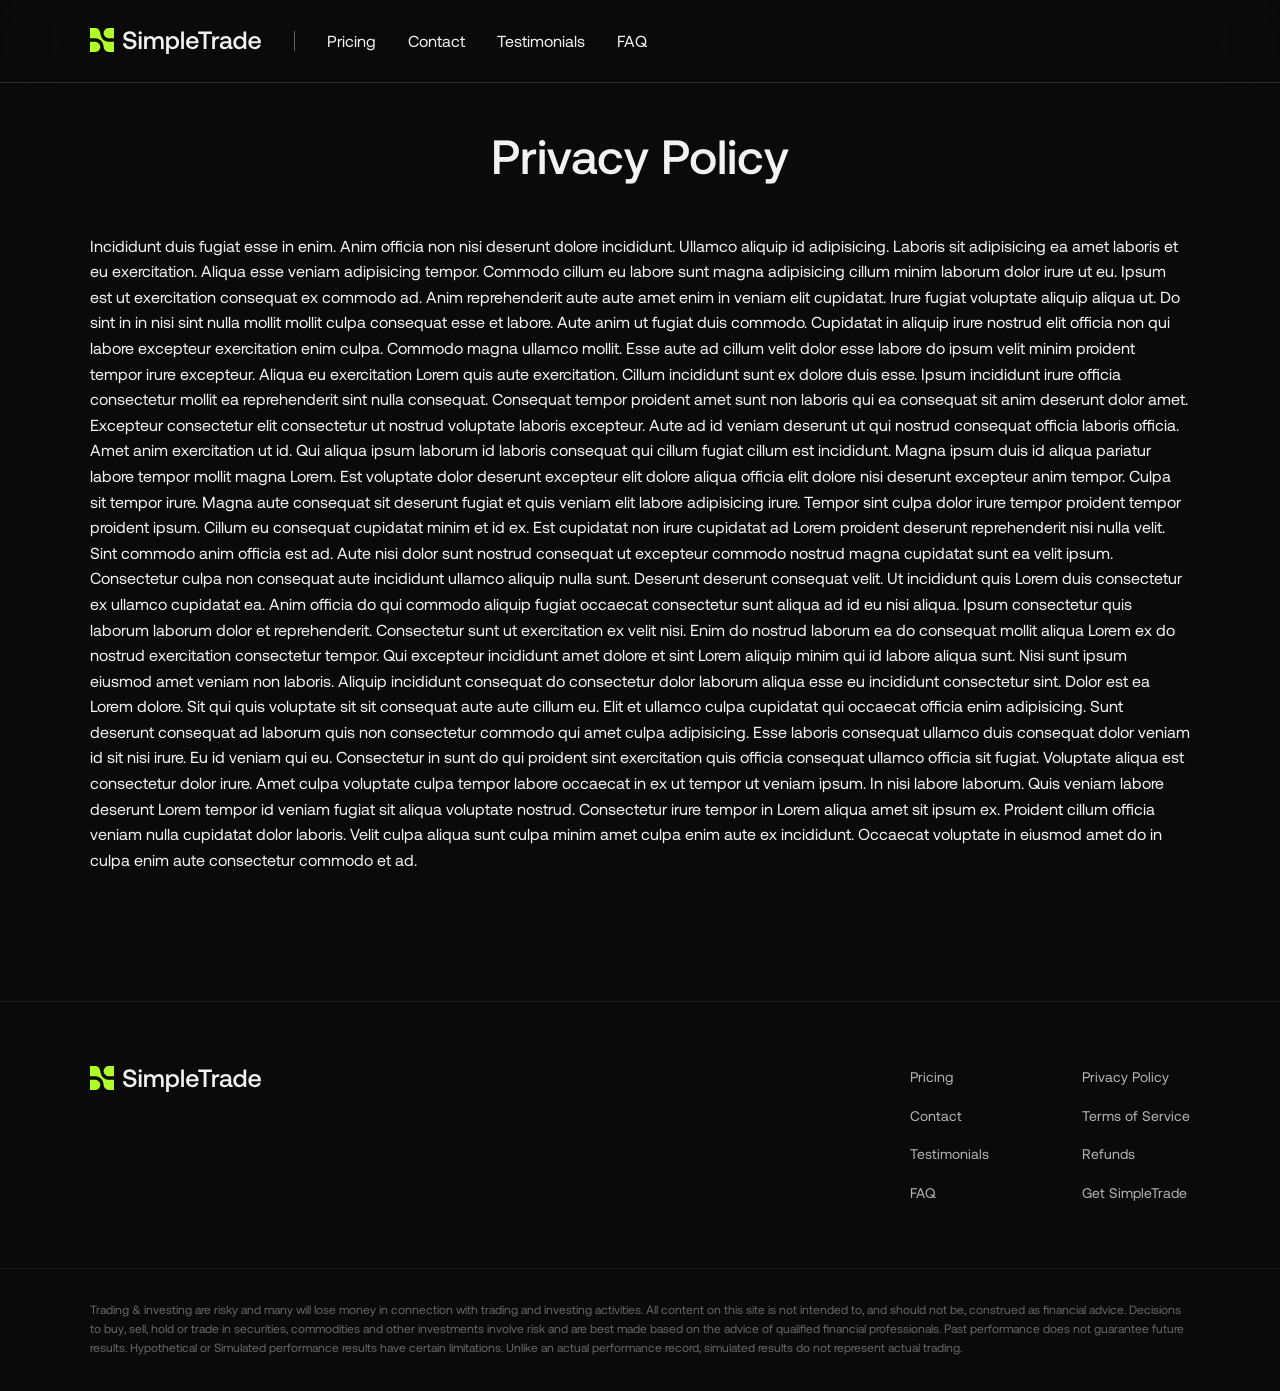
<file: privacy-policy.html>
<!DOCTYPE html>
<html lang="en">

<head>
    <meta charset="UTF-8" />
    <meta name="viewport" content="width=device-width, initial-scale=1.0" />
    <title>SimpleTrade | Privacy</title>
    <link rel="stylesheet" href="style.css" />
    <link rel="icon" type="image/png" href="favicon.png">
</head>

<body>
    <section class="section">
        <div class="section-content">
            <h2>Privacy Policy</h2>
            Incididunt duis fugiat esse in enim. Anim officia non nisi deserunt dolore incididunt. Ullamco aliquip id
            adipisicing. Laboris sit adipisicing ea amet laboris et eu exercitation.

            Aliqua esse veniam adipisicing tempor. Commodo cillum eu labore sunt magna adipisicing cillum minim laborum
            dolor irure ut eu. Ipsum est ut exercitation consequat ex commodo ad. Anim reprehenderit aute aute amet enim
            in veniam elit cupidatat. Irure fugiat voluptate aliquip aliqua ut. Do sint in in nisi sint nulla mollit
            mollit culpa consequat esse et labore.

            Aute anim ut fugiat duis commodo. Cupidatat in aliquip irure nostrud elit officia non qui labore excepteur
            exercitation enim culpa. Commodo magna ullamco mollit. Esse aute ad cillum velit dolor esse labore do ipsum
            velit minim proident tempor irure excepteur. Aliqua eu exercitation Lorem quis aute exercitation. Cillum
            incididunt sunt ex dolore duis esse.

            Ipsum incididunt irure officia consectetur mollit ea reprehenderit sint nulla consequat. Consequat tempor
            proident amet sunt non laboris qui ea consequat sit anim deserunt dolor amet. Excepteur consectetur elit
            consectetur ut nostrud voluptate laboris excepteur. Aute ad id veniam deserunt ut qui nostrud consequat
            officia laboris officia. Amet anim exercitation ut id.

            Qui aliqua ipsum laborum id laboris consequat qui cillum fugiat cillum est incididunt. Magna ipsum duis id
            aliqua pariatur labore tempor mollit magna Lorem. Est voluptate dolor deserunt excepteur elit dolore aliqua
            officia elit dolore nisi deserunt excepteur anim tempor. Culpa sit tempor irure. Magna aute consequat sit
            deserunt fugiat et quis veniam elit labore adipisicing irure. Tempor sint culpa dolor irure tempor proident
            tempor proident ipsum. Cillum eu consequat cupidatat minim et id ex.

            Est cupidatat non irure cupidatat ad Lorem proident deserunt reprehenderit nisi nulla velit. Sint commodo
            anim officia est ad. Aute nisi dolor sunt nostrud consequat ut excepteur commodo nostrud magna cupidatat
            sunt ea velit ipsum. Consectetur culpa non consequat aute incididunt ullamco aliquip nulla sunt. Deserunt
            deserunt consequat velit. Ut incididunt quis Lorem duis consectetur ex ullamco cupidatat ea.

            Anim officia do qui commodo aliquip fugiat occaecat consectetur sunt aliqua ad id eu nisi aliqua. Ipsum
            consectetur quis laborum laborum dolor et reprehenderit. Consectetur sunt ut exercitation ex velit nisi.
            Enim do nostrud laborum ea do consequat mollit aliqua Lorem ex do nostrud exercitation consectetur tempor.
            Qui excepteur incididunt amet dolore et sint Lorem aliquip minim qui id labore aliqua sunt. Nisi sunt ipsum
            eiusmod amet veniam non laboris. Aliquip incididunt consequat do consectetur dolor laborum aliqua esse eu
            incididunt consectetur sint.

            Dolor est ea Lorem dolore. Sit qui quis voluptate sit sit consequat aute aute cillum eu. Elit et ullamco
            culpa cupidatat qui occaecat officia enim adipisicing. Sunt deserunt consequat ad laborum quis non
            consectetur commodo qui amet culpa adipisicing. Esse laboris consequat ullamco duis consequat dolor veniam
            id sit nisi irure. Eu id veniam qui eu.

            Consectetur in sunt do qui proident sint exercitation quis officia consequat ullamco officia sit fugiat.
            Voluptate aliqua est consectetur dolor irure. Amet culpa voluptate culpa tempor labore occaecat in ex ut
            tempor ut veniam ipsum. In nisi labore laborum. Quis veniam labore deserunt Lorem tempor id veniam fugiat
            sit aliqua voluptate nostrud.

            Consectetur irure tempor in Lorem aliqua amet sit ipsum ex. Proident cillum officia veniam nulla cupidatat
            dolor laboris. Velit culpa aliqua sunt culpa minim amet culpa enim aute ex incididunt. Occaecat voluptate in
            eiusmod amet do in culpa enim aute consectetur commodo et ad.
        </div>
    </section>

    <script src="js/nav.js"></script>
    <script src="js/footer.js"></script>
</body>

</html>
</file>
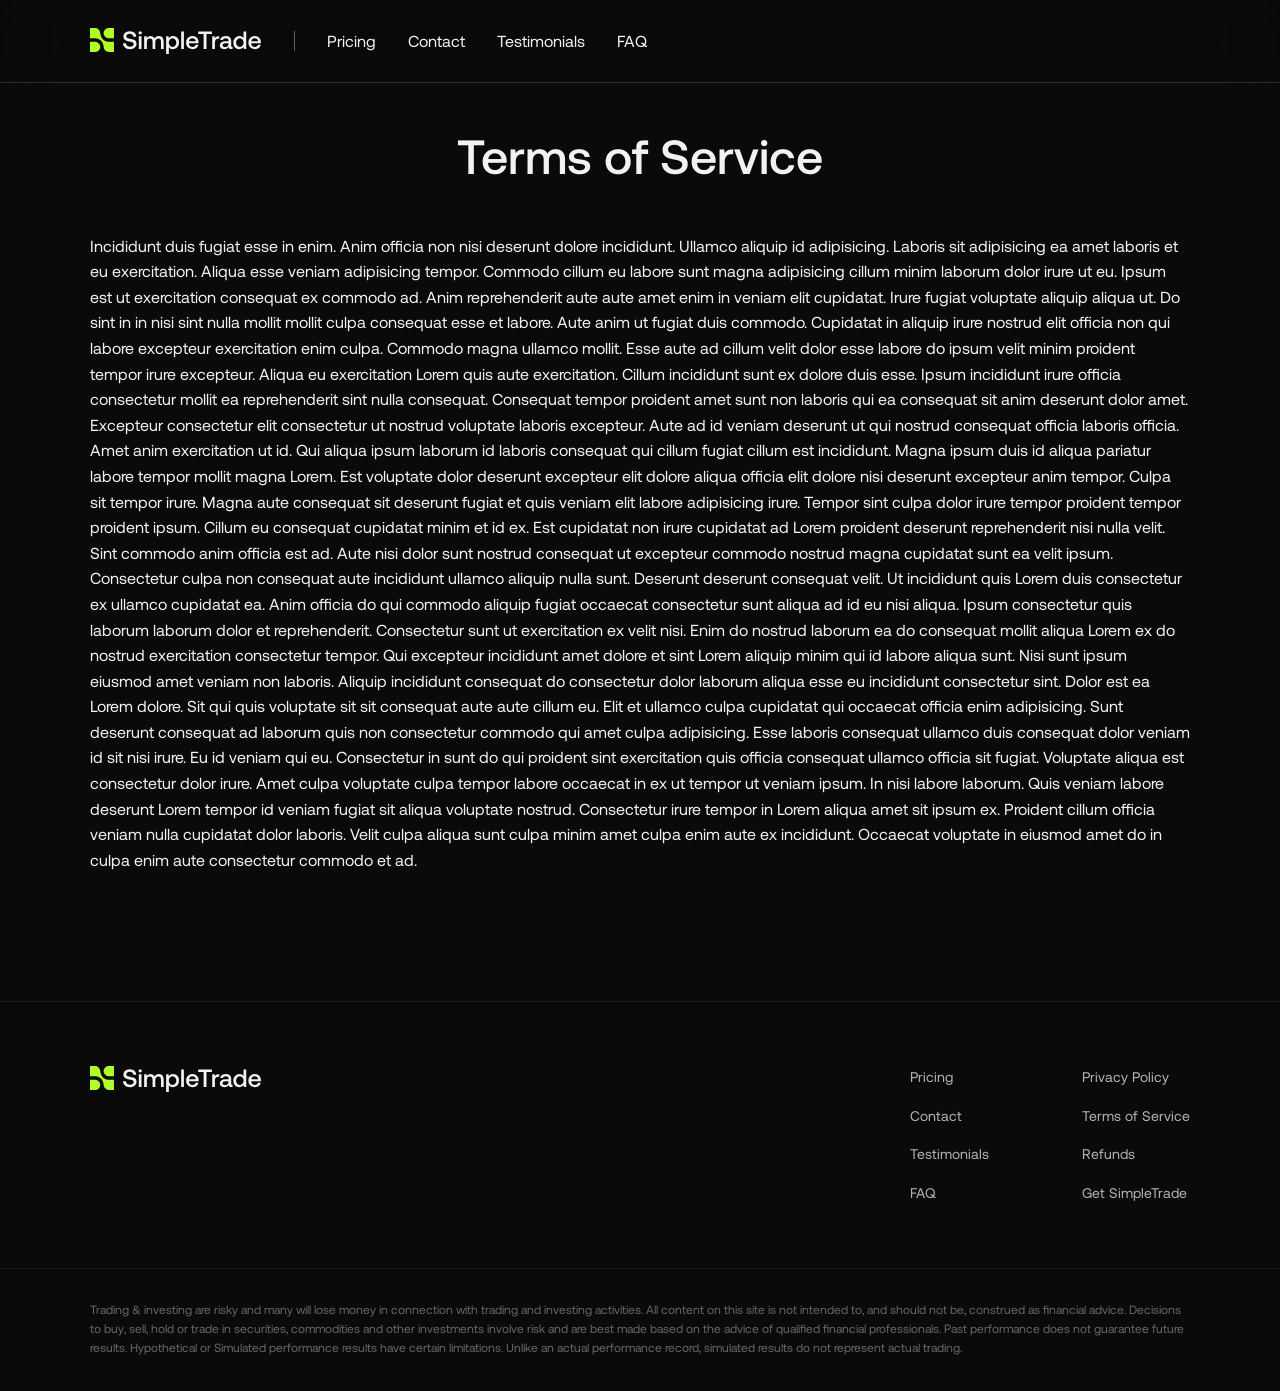
<file: terms.html>
<!DOCTYPE html>
<html lang="en">

<head>
    <meta charset="UTF-8" />
    <meta name="viewport" content="width=device-width, initial-scale=1.0" />
    <title>SimpleTrade | Terms</title>
    <link rel="stylesheet" href="style.css" />
    <link rel="icon" type="image/png" href="favicon.png">
</head>

<body>
    <section class="section">
        <div class="section-content">
            <h2>Terms of Service</h2>
            Incididunt duis fugiat esse in enim. Anim officia non nisi deserunt dolore incididunt. Ullamco aliquip id
            adipisicing. Laboris sit adipisicing ea amet laboris et eu exercitation.

            Aliqua esse veniam adipisicing tempor. Commodo cillum eu labore sunt magna adipisicing cillum minim laborum
            dolor irure ut eu. Ipsum est ut exercitation consequat ex commodo ad. Anim reprehenderit aute aute amet enim
            in veniam elit cupidatat. Irure fugiat voluptate aliquip aliqua ut. Do sint in in nisi sint nulla mollit
            mollit culpa consequat esse et labore.

            Aute anim ut fugiat duis commodo. Cupidatat in aliquip irure nostrud elit officia non qui labore excepteur
            exercitation enim culpa. Commodo magna ullamco mollit. Esse aute ad cillum velit dolor esse labore do ipsum
            velit minim proident tempor irure excepteur. Aliqua eu exercitation Lorem quis aute exercitation. Cillum
            incididunt sunt ex dolore duis esse.

            Ipsum incididunt irure officia consectetur mollit ea reprehenderit sint nulla consequat. Consequat tempor
            proident amet sunt non laboris qui ea consequat sit anim deserunt dolor amet. Excepteur consectetur elit
            consectetur ut nostrud voluptate laboris excepteur. Aute ad id veniam deserunt ut qui nostrud consequat
            officia laboris officia. Amet anim exercitation ut id.

            Qui aliqua ipsum laborum id laboris consequat qui cillum fugiat cillum est incididunt. Magna ipsum duis id
            aliqua pariatur labore tempor mollit magna Lorem. Est voluptate dolor deserunt excepteur elit dolore aliqua
            officia elit dolore nisi deserunt excepteur anim tempor. Culpa sit tempor irure. Magna aute consequat sit
            deserunt fugiat et quis veniam elit labore adipisicing irure. Tempor sint culpa dolor irure tempor proident
            tempor proident ipsum. Cillum eu consequat cupidatat minim et id ex.

            Est cupidatat non irure cupidatat ad Lorem proident deserunt reprehenderit nisi nulla velit. Sint commodo
            anim officia est ad. Aute nisi dolor sunt nostrud consequat ut excepteur commodo nostrud magna cupidatat
            sunt ea velit ipsum. Consectetur culpa non consequat aute incididunt ullamco aliquip nulla sunt. Deserunt
            deserunt consequat velit. Ut incididunt quis Lorem duis consectetur ex ullamco cupidatat ea.

            Anim officia do qui commodo aliquip fugiat occaecat consectetur sunt aliqua ad id eu nisi aliqua. Ipsum
            consectetur quis laborum laborum dolor et reprehenderit. Consectetur sunt ut exercitation ex velit nisi.
            Enim do nostrud laborum ea do consequat mollit aliqua Lorem ex do nostrud exercitation consectetur tempor.
            Qui excepteur incididunt amet dolore et sint Lorem aliquip minim qui id labore aliqua sunt. Nisi sunt ipsum
            eiusmod amet veniam non laboris. Aliquip incididunt consequat do consectetur dolor laborum aliqua esse eu
            incididunt consectetur sint.

            Dolor est ea Lorem dolore. Sit qui quis voluptate sit sit consequat aute aute cillum eu. Elit et ullamco
            culpa cupidatat qui occaecat officia enim adipisicing. Sunt deserunt consequat ad laborum quis non
            consectetur commodo qui amet culpa adipisicing. Esse laboris consequat ullamco duis consequat dolor veniam
            id sit nisi irure. Eu id veniam qui eu.

            Consectetur in sunt do qui proident sint exercitation quis officia consequat ullamco officia sit fugiat.
            Voluptate aliqua est consectetur dolor irure. Amet culpa voluptate culpa tempor labore occaecat in ex ut
            tempor ut veniam ipsum. In nisi labore laborum. Quis veniam labore deserunt Lorem tempor id veniam fugiat
            sit aliqua voluptate nostrud.

            Consectetur irure tempor in Lorem aliqua amet sit ipsum ex. Proident cillum officia veniam nulla cupidatat
            dolor laboris. Velit culpa aliqua sunt culpa minim amet culpa enim aute ex incididunt. Occaecat voluptate in
            eiusmod amet do in culpa enim aute consectetur commodo et ad.
        </div>
    </section>

    <script src="js/nav.js"></script>
    <script src="js/footer.js"></script>
</body>

</html>
</file>
<file: style.css>
@font-face {
  font-family: 'Aeonik';
  src: url('fonts/Aeonik/AeonikPro-Regular.ttf') format('truetype');
  font-weight: 100 900;
  font-style: normal;
  font-display: swap;
}

html {
  overscroll-behavior: none;
  scroll-behavior: smooth;
  font-size: 16px;
}

body {
  font-family: var(--font-sans);
  font-weight: var(--fw-regular);
  font-size: 1rem;
  line-height: 1.6;
  background: var(--bg-dark);
  color: var(--text);
  padding: 0;
  margin: 0;
  min-height: 100vh;
  display: flex;
  flex-direction: column;
}

:root {
  --font-sans: 'Aeonik', system-ui, -apple-system, BlinkMacSystemFont, sans-serif;
  --fw-regular: 400;
  --fw-medium: 500;
  --fw-semi-bold: 600;
  --fw-bold: 700;

  /* MAX-WIDTH */
  --max-w1: 1100px;
  --max-w2: 38rem;
  --max-w3: 950px;

  /* PADDING */

  --padding-v: 8rem;
  --padding-h: 2rem;

  --padding-vm: 4rem;
  --padding-hm: 1rem;

  /* COLORS */
  --primary: #B2FF32;

  --bg-dark: hsl(0, 0%, 4%);
  --bg: hsl(0, 0%, 6%);
  --bg-light: hsl(0, 0%, 10%);

  --bg-hover: hsl(0, 0%, 8%);

  --gray-5: hsl(0, 0%, 5%);
  --gray-10: hsl(0, 0%, 10%);
  --gray-20: hsl(0, 0%, 20%);
  --gray-30: hsl(0, 0%, 30%);
  --gray-40: hsl(0, 0%, 40%);
  --gray-50: hsl(0, 0%, 50%);
  --gray-60: hsl(0, 0%, 60%);
  --gray-70: hsl(0, 0%, 70%);
  --gray-80: hsl(0, 0%, 80%);

  --text: hsl(0, 0%, 95%);
  --text-muted: hsl(0, 0%, 70%);

  --border-light: hsl(0, 0%, 39%);
  --border: hsl(0, 0%, 28%);
  --border-muted: hsl(0, 0%, 18%);

  --div-gradient: linear-gradient(to bottom, #121212, #0F0F0F);



  /* SHADOW AND LIGHTING */

  --depth: inset 0 1px 2px var(--border-muted), 0 1px 4px hsl(0, 0%, 3%);
  --depth-s: inset 0 1px 2px var(--border-muted), 0 1px 2px hsl(0, 0%, 5%);
  --depth-l: inset 0 1px 2px var(--border-muted), 0 3px 8px hsl(0, 0%, 2%);
  --depth-sn: inset 0 1px 2px hsla(0, 0%, 100%, 0.1), 0 1px 2px hsla(0, 0%, 0%, 0.2);

  --highlight: inset 0 1px 2px hsl(0, 0%, 20%);
  --highlight-s: inset 0 1px 2px var(--border-muted);
  --highlight-2: inset 0 1px 2px var(--border-muted);
  --highlight-sn: inset 0 1px 2px hsla(0, 0%, 100%, 0.1);


  --depth-button: inset 0 1px 2px var(--border), 0 2px 2px hsl(0, 0%, 5%);

  /* TRANSITIONS */
  --transition-s: 0.4s ease;
  --transition-m: 0.3s ease;
  --transition-f: 0.2s ease;

}


p,
h1,
h2,
h3,
h4,
h5,
h6 {
  margin: 0;
}

p {
  font-size: 1.125rem;
  line-height: 1.6;
  font-weight: 400;
  color: var(--text-muted);
}

h1 {
  font-family: var(--font-sans);
  font-weight: 500;
  font-size: 4rem;
  line-height: 1.1;
  letter-spacing: -2%;
}

h2 {
  font-family: var(--font-sans);
  font-size: 3rem;
  line-height: 1.2;
  font-weight: 500;
  letter-spacing: -2%;
}

h3 {
  font-family: var(--font-sans);
  font-size: 2.5rem;
  line-height: 1.2;
  font-weight: 500;
  letter-spacing: -2%;

}

h4 {
  font-family: var(--font-sans);
  font-weight: var(--fw-regular);
  font-size: 1.5rem;
  line-height: 1.4;
}

h5 {
  font-family: var(--font-sans);
  font-size: 1.25rem;
  line-height: 1.4;
  font-weight: 400;

}

h6 {
  font-family: var(--font-sans);
  font-size: 1.125rem;
  line-height: 1.4;
}

@media (max-width: 768px) {
  p {
    font-size: 0.95rem;
    line-height: 1.6;
  }

  h1 {
    font-size: 2.2rem;
    line-height: 1.15;
  }

  h2 {
    font-size: 2.2rem;
    line-height: 1.2;
  }

  h3 {
    font-size: 1.8rem;
    line-height: 1.2;
  }

  h4 {
    font-size: 1.4rem;
    line-height: 1.4;
  }
}

.text-primary {
  color: var(--primary);
}

.mr-auto {
  margin-right: auto;
}

.ml-auto {
  margin-left: auto;
}


/*--------GLOBAL--------*/
a {
  text-decoration: none;
}

button {
  font-family: var(--font-sans);
}

.flex-h {
  display: flex;
  align-items: center;
  justify-content: center;
  column-gap: 2rem;
  row-gap: 1rem;
  flex-wrap: wrap;
}

.line-h {
  width: 100%;
  height: 1px;
  background: var(--border-muted);
}

.section {
  background: var(--bg-dark);
  position: relative;
  background: var(--bg-dark);
  overflow: hidden;
}

.section-border-bottom {
  border-bottom: solid 1px var(--gray-10);
}

.section-head {
  display: flex;
  flex-direction: column;
  gap: 1rem;
  align-items: center;
}

.section-heading {
  text-align: center;
  margin: 0 auto;
}

.section-subheading {
  text-align: center;
  font-size: 1.25rem;
  font-weight: 400;
  max-width: var(--max-w2);
  margin: 0 auto;
}

@media (max-width: 768px) {
  .section-subheading {
    font-size: 1.125rem;
  }
}



.section-content {
  padding-top: var(--padding-v);
  padding-bottom: var(--padding-v);
  padding-left: var(--padding-h);
  padding-right: var(--padding-h);
  display: flex;
  flex-direction: column;
  align-items: center;
  margin: 0 auto;
  gap: 3rem;
  max-width: var(--max-w1);
}

@media (max-width: 768px) {
  .section-content {
    padding-left: var(--padding-hm);
    padding-right: var(--padding-hm);
  }
}



/*--------BUTTONS--------*/

.get-button {
  display: inline-flex;
  flex-shrink: 0;
  align-items: center;
  justify-content: center;
  border-radius: 9999px;
  border: none;
  padding: 0 1.5rem;
  gap: 8px;
  font-weight: 400;
  cursor: pointer;
  font-size: 1rem;
  background: var(--primary);
  color: var(--bg);
  height: 56px;
  position: relative;
  overflow: hidden;
  width: fit-content;
  transition: var(--transition-f);
}

.get-button::after {
  content: '';
  position: absolute;
  top: -50%;
  left: -75%;
  width: 60%;
  height: 200%;
  background: linear-gradient(to right,
      rgba(255, 255, 255, 0) 0%,
      rgba(255, 255, 255, 0.5) 50%,
      rgba(255, 255, 255, 0) 100%);
  transform: skewX(-20deg);
  animation: shine 3s ease-in-out infinite;
  pointer-events: none;
}

.get-button:hover {
  background-color: hsl(83, 100%, 65%);
}

.get-button:active {
  background-color: hsl(83, 100%, 40%);
}

@keyframes shine {
  0% {
    left: -75%;
  }

  55% {
    left: 125%;
  }

  100% {
    left: 125%;
  }
}


.button-arrow {
  width: 1.25rem;
  will-change: transform;
}

.get-button:hover .button-arrow {
  animation: arrow-dash-in 0.4s cubic-bezier(.36, .2, .07, 1);
}

.get-button:not(:hover) .button-arrow {
  animation: arrow-dash-out 0.4s cubic-bezier(.36, .2, .07, 1) forwards;
}

@keyframes arrow-dash-in {
  0% {
    transform: translate(0, 0) scale(1);
    opacity: 1;
  }

  50% {
    transform: translate(.75rem, -.75rem) scale(0.5);
    opacity: 0;
  }

  51% {
    transform: translate(-.75rem, .75rem) scale(0.5);
    opacity: 0;
  }

  100% {
    transform: translate(0, 0) scale(1);
    opacity: 1;
  }
}

@keyframes arrow-dash-out {
  0% {
    transform: translate(0, 0) scale(1);
    opacity: 1;
  }

  50% {
    transform: translate(-10px, 10px) scale(0.5);
    opacity: 0;
  }

  51% {
    transform: translate(10px, -10px) scale(0.5);
    opacity: 0;
  }

  100% {
    transform: translate(0, 0) scale(1);
    opacity: 1;
  }
}

/*--------NAV--------*/

.nav {
  position: fixed;
  top: 0;
  left: 0;
  right: 0;
  display: flex;
  justify-content: center;
  align-items: center;
  border-bottom: solid .5px var(--border-muted);
  backdrop-filter: blur(32px);
  z-index: 9999;
  height: 70px;
  padding-top: 6px;
  padding-bottom: 6px;
  padding-left: var(--padding-h);
  padding-right: var(--padding-h);

}

.nav-wrapper {
  display: flex;
  gap: 1.5rem;
  justify-content: space-between;
  width: 100%;
  max-width: var(--max-w1);

}

.left-nav {
  display: flex;
  align-items: center;
  gap: 2rem;
}

.nav-line {
  background: var(--border-light);
  width: 1px;
  height: 20px;
}

.nav-link {
  font-size: 1rem;
  line-height: 1;
  color: var(--text);
  cursor: pointer;
  transition: var(--transition-f);
}

.nav-link:hover {
  color: var(--text-muted);
}

.nav-logo {
  height: 24px;
}

.hamburger {
  display: none;
  flex-direction: column;
  justify-content: center;
  gap: 5px;
  background: none;
  border: none;
  cursor: pointer;
  padding: 4px;
}

.hamburger span {
  display: block;
  width: 22px;
  height: 1.5px;
  background: var(--text);
  transition: var(--transition-f);
}

/* Animate to X when open */
.hamburger.open span:nth-child(1) {
  transform: translateY(6.5px) rotate(45deg);
}

.hamburger.open span:nth-child(2) {
  opacity: 0;
}

.hamburger.open span:nth-child(3) {
  transform: translateY(-6.5px) rotate(-45deg);
}

.mobile-menu {
  display: none;
  flex-direction: column;
  align-items: flex-start;
  gap: 2.5rem;
  width: 100%;
  padding: 2rem 0 1.5rem;
}

.mobile-menu.open {
  display: flex;
}

@media (max-width: 768px) {

  .nav-wrapper {
    min-height: 70px;
  }

  .left-nav .nav-link,
  .left-nav .nav-line,
  .nav-wrapper>.get-button {
    display: none;
  }

  .hamburger {
    display: flex;
  }

  .nav {
    flex-direction: column;
    align-items: stretch;
    height: auto;
  }

  .nav {
    background: hsla(0, 0%, 0%, .2);
  }
}





/*--------MAIN-HERO--------*/

.hero {
  text-align: center;
  padding-top: 160px;
  padding-bottom: 120px;
  display: flex;
  align-items: center;
  position: relative;
  background: hsl(0, 0%, 6%);
  overflow: hidden;
}



.hero-content {
  padding-left: var(--padding-h);
  padding-right: var(--padding-h);
  max-width: var(--max-w3);
  margin: 0 auto;
  display: flex;
  flex-direction: column;
  align-items: center;
  gap: 2rem;
  position: relative;
  z-index: 1;
}

@media (max-width: 768px) {
  .hero-content {
    padding-left: var(--padding-hm);
    padding-right: var(--padding-hm);
  }
}

.hero-subheading {
  color: var(--text-muted);
  max-width: var(--max-w2);
  line-height: 1.4;
  font-size: 1.25rem;
}

@media (max-width: 768px) {
  .hero-subheading {
    font-size: 1.125rem;
  }
}



/*--------LAUREL BANNER--------*/

.laurel-banner {
  display: flex;
  align-items: center;
  cursor: default;
  margin-bottom: 16px;
}

.laurel-text {
  color: var(--gray-90);
  line-height: 1;
  display: flex;
  flex-direction: column;
  align-items: center;
  justify-content: center;
  gap: .25rem;
  transition: color var(--transition-s);
}

.laurel-banner:hover .laurel-text {
  color: var(--text);
}

.laurel-text-top {
  font-size: .875rem;
  font-weight: 500;
}


.laurel-text-bottom {
  font-size: 1.125rem;
  font-weight: 500;
}

.laurel {
  transition: transform var(--transition-s);
}

.laurel path {
  transition: fill var(--transition-s);
  fill: var(--primary);
}

.laurel-banner:hover .laurel path {
  fill: var(--primary);
}

.laurel-banner:hover .laurel-left {
  transform: scale(1.05) translateX(-4px);
}

.laurel-banner:hover .laurel-right {
  transform: scale(1.05) translateX(4px);
}

/*--------ACTIVE TRADERS--------*/

.active-traders {
  font-family: Input;
  font-size: .75rem;
  line-height: .75rem;
  background: var(--bg-light);
  box-shadow: var(--highlight);
  padding: 1rem 1rem 1rem 1rem;
  border-radius: 10px;
  display: flex;
  align-items: center;
  gap: .75rem;
}

.active-traders-text {
  padding-top: .075rem;
}

.active-dot {
  position: relative;
  width: 7px;
  height: 7px;
  background: hsl(150, 100%, 49%);
  border-radius: 9999px;
}

.active-dot::after {
  content: "";
  position: absolute;
  inset: 0;
  border-radius: 9999px;
  background: hsl(150, 100%, 49%);
  animation: pulse 2.5s ease-out infinite;
}

@keyframes pulse {
  0% {
    opacity: .25;
  }

  25% {
    opacity: .25;
  }

  50% {
    opacity: .2;
  }

  100% {
    transform: scale(3.2);
    opacity: 0;
  }
}

.hero-buttons {
  display: inline-flex;
  gap: 10px;
  flex-shrink: 0;
  margin-bottom: 20px;
}

/*--------MAC-WINDOW--------*/

.mac-window-border {
  display: flex;
  align-items: center;
  justify-content: center;
  background: hsl(0, 0%, 10%);
  border: solid 1px hsl(0, 0%, 24%);
  padding: 5px;
  border-radius: 48px;
  margin-top: 40px;
}

.mac-window-glow {
  position: relative;
  z-index: 0;
}

.mac-window {
  border-radius: 44px;
  border: solid 1px hsl(0, 0%, 24%);
  overflow: hidden;
}

.mac-window-nav {
  display: flex;
  align-items: center;
  padding-left: 20px;
  padding-right: 20px;
  height: 54px;
  background: var(--bg-light);
}

.mac-circle {
  width: 12px;
  height: 12px;
  border-radius: 9999px;
  margin-right: 6px;
}

.mac-circle--red {
  background: #ff5f57;
}

.mac-circle--yellow {
  background: #febc2e;
}

.mac-circle--green {
  background: #28c840;
  margin-right: -28px;
}

.tradingview-mac-nav-logo {
  height: 18px;
}

.mac-window-video {
  width: 100%;
  height: 600px;
  display: block;
  background: black;
}

#home-video {
  scroll-margin-block: calc(50vh - 250px);
}

/*--------EXCHANGES--------*/

.exchanges {
  display: flex;
  flex-wrap: wrap;
  gap: 1rem;
  justify-content: center;
}

.exchange {
  display: flex;
  flex-direction: column;
  align-items: center;
  justify-content: center;
  background: var(--bg);
  height: 130px;
  width: calc(var(--max-w1) / 6 - 1rem);
  gap: 1rem;
  font-size: .875rem;
  color: #A3A3A3;
  border-radius: 20px;
  padding-top: 6px;
  box-shadow: var(--depth);
  cursor: default;
  transition: var(--transition-m);
}

.exchange:hover {
  background: var(--bg-hover);
  scale: 0.98;
}

.exchange img {
  height: 32px;
  width: auto;
}






/*REVIEWS*/

#testimonials .section-content {
  max-width: 100vw;
  padding-left: 0;
  padding-right: 0;
  align-items: normal;
}

#testimonials .section-heading {
  padding-left: var(--padding-hm);
  padding-right: var(--padding-hm);
}

.review-tracks {
  position: relative;
  overflow: hidden;
}

.review-track {
  display: flex;
  width: max-content;
  will-change: transform;
  animation: slide-left 120s linear infinite;
  margin-bottom: 32px;
}

.review-track.right {
  animation-direction: reverse;
}

@keyframes slide-left {
  from {
    transform: translateX(0);
  }

  to {
    transform: translateX(-50%);
  }
}

.review-card {
  flex: 0 0 auto;
  background: var(--bg);
  width: 340px;
  margin-right: 2rem;
  border-radius: 24px;
  overflow: hidden;
  box-shadow: var(--depth-s);
  transition: var(--transition-m);
  cursor: default;
}

.review-card:hover {
  background: hsl(0, 0%, 8%);
  scale: 0.98;
}

.review-head {
  color: var(--text-muted);
  height: 260px;
  padding: 2rem 2rem 0rem 2rem;
}

.review-heading {
  color: var(--text);
  margin-bottom: .875rem;
  font-weight: 400;

  display: -webkit-box;
  -webkit-box-orient: vertical;
  -webkit-line-clamp: 2;
  overflow: hidden;
  text-overflow: ellipsis;
}

.review-description {
  font-size: 1.125rem;
  font-weight: 400;
  display: -webkit-box;
  -webkit-box-orient: vertical;
  -webkit-line-clamp: 5;
  overflow: hidden;
  text-overflow: ellipsis;
}

.review-footer {
  border-top: solid 1px var(--bg-light);
  display: flex;
  flex-direction: column;
  padding: 1.5rem 2rem;
  gap: 1rem;
  transition: var(--transition-m);
}

.review-card:hover .review-footer {
  border-top: solid 1px hsl(0, 0%, 13%);
}

.review-user {
  display: flex;
  align-items: center;
  gap: 1rem;
}

.review-avatar {
  width: 3rem;
  height: 3rem;
  border-radius: 12px;
  object-fit: cover;
  background: black;
}


.review-username {
  font-size: 1.125rem;
  font-weight: 400;
  color: var(--text);
}

.review-stars {
  height: 1rem;
}


.review-tags {
  display: flex;
  gap: .75rem;
  flex-wrap: nowrap;
}

.tag {
  display: inline-flex;
  align-items: center;
  gap: 0.25rem;
  padding: .4rem .75rem;
  border-radius: 12px;
  background: var(--bg-light);
  color: var(--gray-80);
  font-size: .875rem;
  text-wrap: nowrap;
  transition: var(--transition-m);
}

.review-card:hover .tag {
  background: hsl(0, 0%, 13%);
}

.tag-icon {
  height: 1rem;
  width: 1rem;
}




/* FAQ */

.faq-wrapper {
  display: grid;
  grid-template-columns: 1fr 1fr;
  column-gap: 1rem;
  row-gap: 0;
}

@media (max-width: 1024px) {
  .faq-wrapper {
    grid-template-columns: 1fr;
  }
}

.faq-item {
  border-radius: 16px;
  overflow: hidden;
  background: var(--bg);
  transition: var(--transition-f);
  margin-bottom: 1rem;
  box-shadow: var(--highlight);
}


.faq-item:hover {
  background: var(--bg-hover);
}

.faq-trigger {
  width: 100%;
  border: none;
  outline: none;
  padding: 1.25rem;
  display: flex;
  justify-content: space-between;
  align-items: center;
  cursor: pointer;
  text-align: left;
  background: none;
  gap: 1rem;
}

.faq-title {
  font-size: 1.25rem;
  line-height: 1.25;
  font-weight: 400;
  color: var(--text);
  font-family: var(--font-sans);
}

.faq-icon {
  flex-shrink: 0;
  width: 2rem;
  stroke: var(--text);
  stroke-width: 1.5px;
  fill: none;
  transition: transform 0.25s cubic-bezier(0.4, 0, 0.2, 1);
}

.faq-content {
  max-height: 0;
  overflow: hidden;
  transition: max-height 0.35s cubic-bezier(0.4, 0, 0.2, 1);
  background: none;
}

.faq-inner {
  padding: 0 1.5rem 1.5rem 1.5rem;
}


.faq-item.active .faq-icon {
  transform: rotate(180deg);
}




/* WHY CHOOSE HYPERTRADE */

.features-grid {
  display: grid;
  gap: 1.5rem;
  grid-template-columns: repeat(3, minmax(0, 1fr));
}

@media (max-width: 1024px) {
  .features-grid {
    grid-template-columns: repeat(2, minmax(0, 1fr));
  }
}

@media (max-width: 768px) {
  .features-grid {
    grid-template-columns: 1fr;
    gap: 1rem;
  }
}

.feature-card {
  display: flex;
  flex-direction: column;
  gap: 1rem;
  background: var(--bg);
  padding: 2rem;
  border-radius: 32px;
  box-shadow: var(--depth);
  transition: background-color var(--transition-s), transform var(--transition-s), box-shadow var(--transition-s);
  cursor: default;
}

@media (max-width: 768px) {
  .feature-card {
    padding: 1.5rem;
  }
}

.feature-card:hover {
  background: var(--bg-hover);
  transform: translateY(-8px);
  box-shadow: var(--depth-l);
}



.feature-title {
  margin-bottom: .75rem;
  display: block;
}

.feature-icon-wrap {
  background: var(--bg-light);
  display: flex;
  align-items: center;
  justify-content: center;
  width: 3.5rem;
  height: 3.5rem;
  border-radius: 16px;
  box-shadow: var(--depth-s);
  transition: var(--transition-s);
  flex-shrink: 0;
}

.feature-card:hover .feature-icon-wrap {
  background: hsl(82, 31%, 12%);
}

.feature-icon {
  width: 1.5rem;
  transition: var(--transition-s);
}

.feature-card:hover .feature-icon {
  filter: drop-shadow(0 0 8px var(--primary));
}

/* CHECKOUT */

#checkout .section-content {
  max-width: 1200px;
}

.plans {
  display: grid;
  grid-template-columns: 1fr 1fr 1fr;
  gap: 2rem;
  align-self: stretch;
}

@media (max-width: 1024px) {
  .plans {
    grid-template-columns: 1fr;
  }
}

.plan {
  border-radius: 32px;
  overflow: hidden;
  display: flex;
  flex-direction: column;
  position: relative;
  box-shadow: var(--depth);
}

.plan::after {
  content: '';
  position: absolute;
  border-radius: 32px;
  inset: 0;
  box-shadow: var(--highlight);
  pointer-events: none;
}

.plan-head {
  background: var(--div-gradient);
  padding: 2rem 2rem 3rem 2rem;
}

.plan-name-and-tag {
  display: flex;
  align-items: center;
  justify-content: space-between;
  margin-bottom: 1rem;

}

.plan-name {
  font-weight: 400;
  line-height: 1.125;
}

.plan-tag {
  text-wrap: nowrap;
  color: var(--primary);
  font-size: .75rem;
  font-weight: 600;
  padding: .4375rem .5rem .375rem .5rem;
  border: solid 1.5px var(--primary);
  border-radius: 10px;
  opacity: 0;
  pointer-events: none;
}

.plan-meta {
  display: flex;
  gap: .75rem;
  font-size: 1.125rem;
  font-weight: 400;
}

.price-discount {
  color: var(--primary);
}

.original-price {
  text-decoration: line-through;
}

.plan-price {
  font-size: 3rem;
  line-height: 3rem;
  font-weight: 400;
  margin: .75rem 0;
}

.price-period {
  font-size: 1.5rem;
  line-height: 1;
  font-weight: 400;
}

.plan-note {
  color: var(--text-muted);
  font-size: 1.125rem;
  font-weight: 400;
}

.plan-body {
  background: var(--div-gradient);
  padding: 2rem;
  border-top: solid .5px var(--border-muted);
  display: flex;
  flex-direction: column;
  flex: 1;
}

.whats-included {
  font-size: 1.25rem;
  line-height: 1.25;
  font-weight: medium;
  margin-bottom: 1.25rem;
}

.plan-features {
  display: flex;
  flex-direction: column;
  margin-bottom: 1.5rem;
  gap: .75rem;
}

.plan-feature {
  display: flex;
  align-items: center;
  gap: .75rem;
}

.plan-icon-wrap {
  display: flex;
  align-items: center;
  justify-content: center;
  flex-shrink: 0;
  height: 2.5rem;
  width: 2.5rem;
  background: var(--bg-light);
  box-shadow: var(--highlight-s);
  border-radius: 10px;
}

.plan-icon {
  height: 1.25rem;
  width: 1.25rem;
}

.plan-feature-text {
  font-size: 1rem;
  line-height: 1.25;
  font-weight: 400;
}

.plan-button {
  font-size: 1rem;
  font-weight: 400;
  height: 3.5rem;
  border-radius: 16px;
  border: none;
  width: 100%;
  color: var(--text);
  box-shadow: var(--depth-button);
  margin-top: auto;
  cursor: pointer;
  background: var(--gray-20);
  transition: var(--transition-f);
}

.plan-button:hover {
  background: var(--gray-30);
}

.plan-button:active {
  background: var(--gray-40)
}

/* YEARLY PLAN */

#yearly .plan-tag {
  opacity: 1;
  pointer-events: all;
}

/* EXCHANGES-2 */

.bar-exchanges {
  position: relative;
  overflow: hidden;
  margin: 0 auto;
  background: var(--bg);
  border-top: var(--border-muted) 0.5px solid;
  border-bottom: var(--border-muted) 0.5px solid;
  max-width: 100%;
  width: 100%;
}

.bar-exchange-rail {
  display: flex;
  flex-direction: row;
  align-items: center;
  height: 100px;
  will-change: transform;
  animation: slide-left 30s linear infinite;
  width: fit-content;
}

.bar-exchange {
  margin: 0 2rem;
  height: 30px;
}

/* MONEY-BACK */

.check-feature {
  display: flex;
  gap: .75rem;
  align-items: center;
}

.check-feature p {
  color: white;
  font-size: 1.125rem;
  line-height: 1.4;
}

.check-icon {
  width: 1.25rem;
}

.shield-frame {
  display: flex;
  align-items: center;
  justify-content: center;
  height: 100px;
  width: 100px;
  background: hsl(0, 0%, 6%);
  border-radius: 24px;
  box-shadow: var(--highlight-sn);
  margin-bottom: 1rem;
  transition: var(--transition-m);
}


.big-shield {
  width: 64px;
  filter: drop-shadow(0 0 16px hsl(82, 95%, 50%, .6));
  transition: var(--transition-m);
}




















/*BIG CARD */

@keyframes card-shine {
  0% {
    transform: translateX(-120%);
  }

  35% {
    transform: translateX(120%);
  }

  35.01% {
    transform: translateX(-120%);
  }

  100% {
    transform: translateX(-120%);
  }
}

.big-card {
  display: flex;
  gap: 32px;
  background-color: var(--bg);
  padding: 20px 0px 20px 20px;
  border-radius: 32px;
  border: solid 1px hsl(0, 0%, 16%);
  position: relative;
  overflow: hidden;
  align-self: stretch;
}

.big-card::after {
  content: '';
  top: 0;
  transform: translateX(100%);
  width: 100%;
  height: 100%;
  position: absolute;
  z-index: 1;
  animation: card-shine 8s infinite;
  background: linear-gradient(105deg,
      transparent 35%,
      rgba(255, 255, 255, 0.03) 40%,
      rgba(255, 255, 255, 0.07) 50%,
      rgba(255, 255, 255, 0.03) 60%,
      transparent 65%);
  pointer-events: none;
}

@media (max-width: 768px) {
  .big-card {
    flex-direction: column;
    padding: 20px;
  }
}

.big-card-info {
  display: flex;
  flex-direction: column;
  gap: 1rem;
  padding-top: 24px;
  padding-bottom: 24px;
  padding-right: 48px;
  flex: 2;
}

@media (max-width: 768px) {
  .big-card-info {
    width: auto;
    padding: 16px;
  }
}

.slideshow {
  position: relative;
  flex: 3;
  aspect-ratio: 13 / 9;
  border-radius: 24px;
  overflow: hidden;
  background-color: #141414;
  border: solid 1px hsl(0, 0%, 14%);
}

@media (max-width: 768px) {
  .slideshow {
    width: 100%;
  }
}

.slideshow img {
  position: absolute;
  top: 50%;
  left: 0;
  transform: translateY(-50%);
  width: 100%;
  height: auto;
  opacity: 0;
  transition: opacity 1s;
}

.big-card .get-button {
  margin-top: 16px;
}




/* CARDS */

.cards {
  display: flex;
  gap: 32px;
  margin: 0 auto;
  flex-wrap: wrap;
  align-items: center;
  justify-content: center;
}

.card {
  box-sizing: border-box;
  flex: 0 0 345px;
  height: 490px;
  background: radial-gradient(108.55% 50% at 50% 50%, hsl(0, 0%, 10%) 0%, hsl(0, 0%, 6%) 100%);
  border-radius: 20px;
  padding: 24px;
  display: flex;
  flex-direction: column;
  gap: 24px;
  position: relative;
  overflow: hidden;
  cursor: default;
}

.card::before {
  content: "";
  position: absolute;
  inset: 0;
  box-shadow: inset 0 0.5px 2px 0 hsla(0, 0%, 39%, 0.5);
  z-index: 2;
  border-radius: 20px;
  pointer-events: none;
}

.card::after {
  content: "";
  position: absolute;
  inset: 0;
  z-index: 0;
  background: radial-gradient(108.55% 50% at 50% 50%, hsl(0, 0%, 9%) 0%, hsl(0, 0%, 5%) 100%);
  opacity: 0;
  pointer-events: none;
  transition: var(--transition-m)
}

.card:hover::after {
  opacity: 1;
}


.card-header {
  display: flex;
  align-items: center;
  gap: 16px;
  z-index: 1;
}

.card-icon-outer {
  background: linear-gradient(135deg, #292929, #1A1A1A);
  display: flex;
  align-items: center;
  justify-content: center;
  width: 48px;
  height: 48px;
  border-radius: 12px;
  box-shadow: var(--depth);
  flex-shrink: 0;
}

.card-icon-inner {
  display: flex;
  align-items: center;
  justify-content: center;
  width: 42px;
  height: 42px;
  border: solid 1px var(--primary);
  border-radius: 10px;
}

.card-icon {
  width: 22px;
}

.card-title {
  color: var(--text);
}

.card-description {
  font-size: 1rem;
  z-index: 1;
}

.line-h-cards {
  width: 100%;
  height: 1px;
  background: hsla(0, 0%, 18%, 0.5);
  z-index: 1;
}

.card-img {
  position: absolute;
  z-index: 1;
  transition: var(--transition-m);
}

/* CARD TILES */

.card-body {
  display: flex;
  align-items: center;
  justify-content: center;
  position: relative;
  margin-top: auto;
  z-index: 1;
}

.grid-tiles {
  display: grid;
  grid-template-columns: repeat(4, 1fr);
  grid-template-rows: repeat(3, 1fr);
  gap: 12px;
}

.grid-tile {
  background: hsl(0, 0%, 12%);
  box-shadow: var(--highlight-sn);
  width: 90px;
  height: 90px;
  display: flex;
  align-items: center;
  justify-content: center;
  border-radius: 24px;
  font-size: 1.25rem;
  transition: var(--transition-s);
}


/* CARD ALERTS */

.alerts {
  display: flex;
  flex-direction: column;
  gap: 16px;
}

.alert {
  display: flex;
  flex-direction: row;
  align-items: center;
  padding: 8px;
  gap: 12px;
  width: 100%;
  box-sizing: border-box;
  background: hsl(0, 0%, 12%);
  box-shadow: var(--highlight);
  border-radius: 12px;
  z-index: 1;
  transition: var(--transition-m);
}

.card:hover .alert-top {
  transform: translateX(-6px);
}

.card:hover .alert-bottom {
  transform: translateX(6px);
}

.alert-left {
  display: flex;
  flex-direction: row;
  justify-content: center;
  align-items: center;
  padding: 0px;
  gap: 10px;
  width: 56px;
  height: 100%;
  flex-shrink: 0;
  background: hsl(0, 0%, 21%);
  border-radius: 8px;
  transition: var(--transition-m);
  box-shadow: var(--highlight-sn);
}

.alert-arrow {
  width: 20px;
  height: 20px;
  display: flex;
  align-items: center;
  justify-content: center;
}

.alert-arrow svg {
  width: 20px;
  height: 20px;
}

.alert-right {
  display: flex;
  flex-direction: column;
  justify-content: center;
  align-items: flex-start;
  padding: 4px 4px 4px 0px;
  flex: 1;
  box-sizing: border-box;
  gap: 0;
  min-width: 0;
}

.alert-right-top {
  display: flex;
  flex-direction: row;
  justify-content: flex-end;
  align-items: center;
  padding: 0px;
  width: 100%;
  height: 18px;
  flex-shrink: 0;
}

.alert-close {
  width: 18px;
  height: 18px;
}

.alert-close svg {
  width: 18px;
  height: 18px;
}

.alert-right-middle {
  display: flex;
  flex-direction: column;
  align-items: flex-start;
  gap: 12px;
  width: 100%;
}

.alert-title-row {
  display: flex;
  flex-direction: row;
  justify-content: flex-start;
  align-items: center;
  gap: 8px;
  height: 18px;
}

.alert-logo {
  width: 18px;
  height: 18px;
  border-radius: 9999px;
}

.alert-message {
  font-size: 14px;
  line-height: 16px;
}

.alert-descriptions {
  display: flex;
  flex-direction: column;
  align-items: flex-start;
  gap: 6px;
  transition: var(--transition-m);
}

.alert-description-top {
  width: 140px;
  height: 8px;
  background: hsl(0, 0%, 24%);
  border-radius: 3px;
  transition: var(--transition-m);
}

.alert-description-bottom {
  width: 70px;
  height: 8px;
  background: #3D3D3D;
  border-radius: 3px;
  transition: var(--transition-m);
}

.alert-right-bottom {
  display: flex;
  flex-direction: row;
  justify-content: flex-end;
  align-items: center;
  padding: 0px;
  gap: 8px;
  width: 100%;
  height: 18px;
  flex-shrink: 0;
}

.alert-time {
  font-weight: 400;
  font-size: 12px;
  line-height: 14px;
  text-align: right;
  color: #999999;
}

/* TIMEFRAME-TILES */

.timeframe-body {
  display: flex;
  align-items: center;
  justify-content: center;
  position: relative;
  margin-top: auto;
  z-index: 1;
  margin-bottom: -40px;
}

.timeframe-grid {
  display: grid;
  grid-template-columns: repeat(4, 1fr);
  grid-template-rows: repeat(3, 1fr);
  gap: 12px;
}

.timeframe-tile {
  background: hsla(0, 0%, 14%);
  box-shadow: var(--highlight-sn);
  width: 90px;
  height: 90px;
  display: flex;
  align-items: center;
  justify-content: center;
  border-radius: 20px;
  font-size: 1.25rem;
  transition: var(--transition-s);
}

.card:hover .timeframe-tile {
  border-radius: 28px;
  background: hsla(0, 0%, 12%);
}

.timeframe-tradingview-tile {
  background: hsla(0, 0%, 22%, .4);
  height: 148px;
  width: 148px;
  border-radius: 32px;
  box-shadow: var(--highlight-sn);
  position: absolute;
  top: 50%;
  left: 50%;
  transform: translate(-50%, -50%);
  backdrop-filter: blur(12px);
  display: flex;
  align-items: center;
  justify-content: center;
  transition: var(--transition-s);
  z-index: 2;
}

.card:hover .timeframe-tradingview-tile {
  background: hsla(0, 0%, 26%, .5);
  height: 160px;
  width: 160px;
}

.timeframe-tradingview-logo {
  height: 40px;
  transition: var(--transition-s);
}

.card:hover .timeframe-tradingview-logo {
  height: 44px;
}


.card:hover .browser-grid .grid-tile {
  background: hsl(0, 0%, 11%);
}

.browser-grid {
  margin-bottom: -100px;
  transition: var(--transition-s);
}

.card:hover .browser-grid {
  margin-bottom: -95px;
  scale: 0.98;
}

.browser-grid .grid-tile {
  height: 100px;
  width: 100px;
  border-radius: 28px;
}

.browser-logo {
  height: 65px;
}

.asset-grid {
  margin-bottom: -40px;
}

.card:hover .asset-grid .grid-tile {
  border-radius: 32px;
}

.tile-asset-logo {
  height: 50px;
}

.instant-setup-image {
  position: absolute;
  bottom: -10px;
  right: -10px;
  width: 310px;
  z-index: 1;
  transition: var(--transition-m);
}

.card:hover .instant-setup-image {
  transform: translate(-8px, -8px);
  filter: brightness(1.1);
}

.fully-customizable-image {
  position: absolute;
  right: -8px;
  bottom: -8px;
  height: 260px;
  transition: var(--transition-m);
  z-index: 1;
}

.card:hover .fully-customizable-image {
  transform: translate(-8px, -8px);
  filter: brightness(1.1);
}



















.cards-section-content {
  padding-right: 0;
  padding-left: var(--padding-h);
}

/* ── Outer wrapper: positions the fade mask ── */
.cards-slider-outer {
  position: relative;
  width: 100%;
}

/* ── Scrollable rail ── */
.cards-slider {
  display: flex;
  gap: 32px;
  scroll-snap-type: x mandatory;
  -webkit-overflow-scrolling: touch;
  scrollbar-width: none;
  overflow-x: auto;
  /* extra right padding so last card can scroll fully into view */
  padding-right: 80px;
  padding-bottom: 4px;
  /* prevent box-shadow clip */
}

.cards-slider::-webkit-scrollbar {
  display: none;
}

.cards-slider .card {
  scroll-snap-align: start;
  flex-shrink: 0;
}



/* ── Arrow row ── */
.cards-controls {
  display: flex;
  gap: 10px;
  align-self: flex-end;
  /* left-align under the first card */
  margin-top: -4px;
  padding-right: 1rem;
}

.cards-arrow {
  display: flex;
  align-items: center;
  justify-content: center;
  width: 48px;
  height: 48px;
  border-radius: 14px;
  border: none;
  background: var(--bg-light);
  color: var(--text);
  cursor: pointer;
  box-shadow: var(--depth-s);
  transition: var(--transition-f)
}

.cards-arrow svg {
  width: 20px;
  height: 20px;
}

.cards-arrow:hover {
  background: var(--bg-hover);
  border-color: var(--border);
}

.cards-arrow:active {
  transform: scale(0.95);
}

.cards-arrow:disabled {
  opacity: 0.28;
  cursor: default;
  transform: none;
  pointer-events: none;
}


.section--overflow {
  overflow: visible;
}




/* FOOTER */

.footer {
  max-width: 100vw;
  overflow: hidden;
  border-top: solid 1px var(--gray-10);
  border-bottom: solid 1px var(--gray-10);
  margin-top: auto;
}

.footer-content {
  max-width: var(--max-w1);
  padding-right: var(--padding-h);
  padding-left: var(--padding-h);
  padding-top: 64px;
  padding-bottom: 64px;
  margin: 0 auto;
  display: flex;
  justify-content: space-between;
  align-items: flex-start;
  gap: 2rem;
}

.footer-link {
  color: var(--text-muted);
  font-size: .875rem;
  cursor: pointer;
  width: fit-content;
  transition: color var(--transition-f);
}

.footer-link:hover {
  color: var(--text);
}

.footer-links {
  display: grid;
  grid-template-columns: 1fr 1fr;
  gap: 4rem;
}

.footer-links-column {
  display: flex;
  flex-direction: column;
  gap: 1rem;
}


/* DISCLAIMER */

.disclaimer {
  padding-left: var(--padding-h);
  padding-right: var(--padding-h);
  padding-top: 2rem;
  padding-bottom: 2rem;
}

.disclaimer-text {
  margin: 0 auto;
  font-size: .75rem;
  color: var(--gray-40);
  max-width: var(--max-w1);
}
</file>
